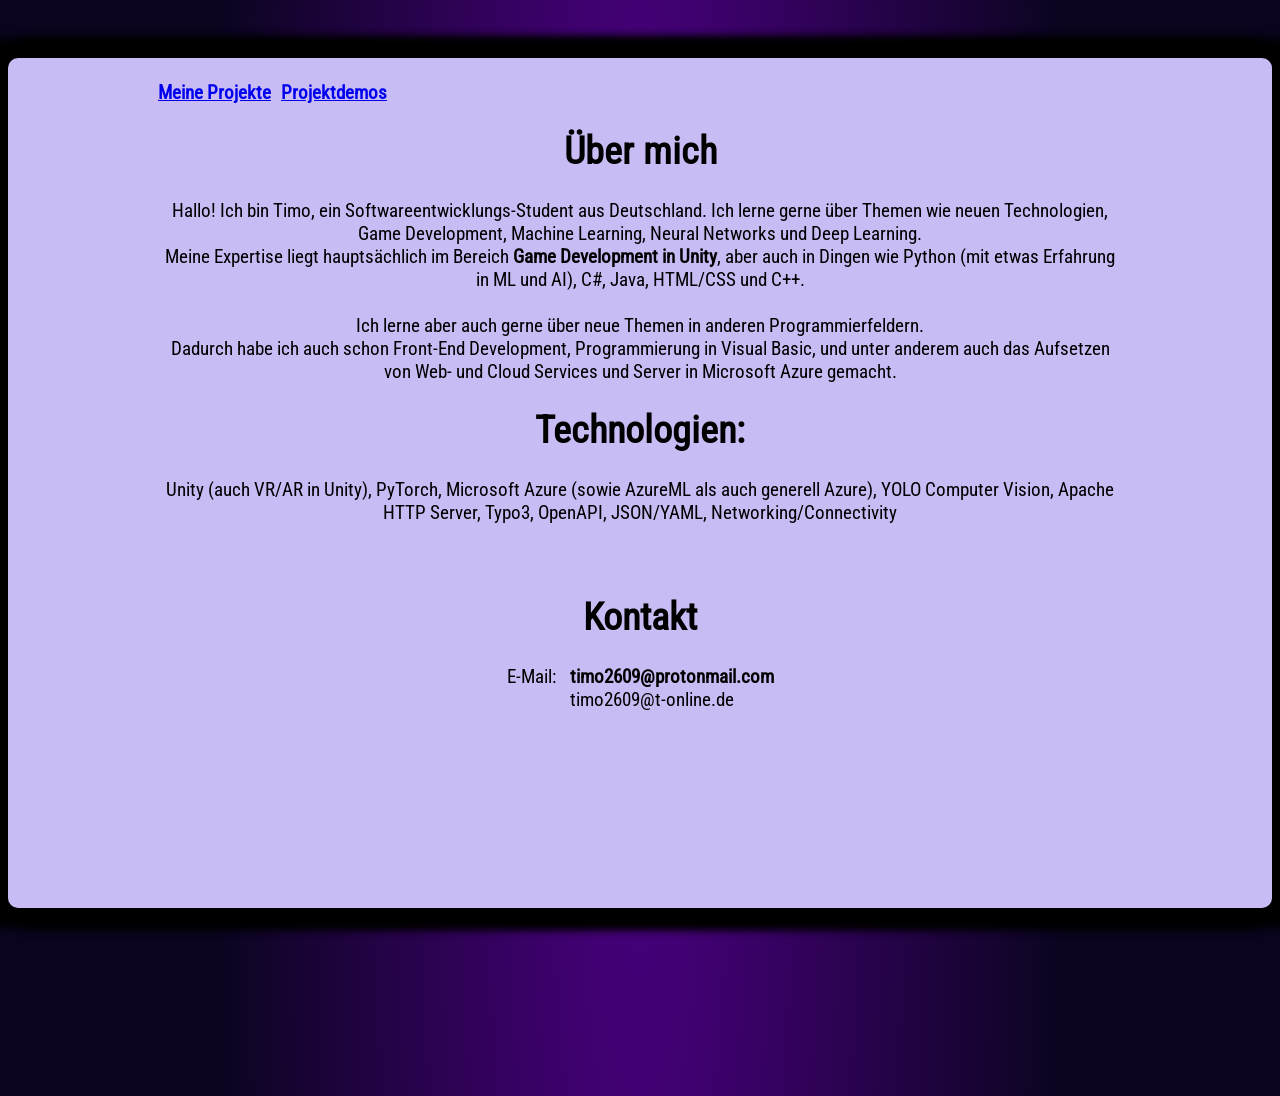
<file: index.html>
﻿<!DOCTYPE html>

<html lang="en" xmlns="http://www.w3.org/1999/xhtml">

<head>
    <link rel="stylesheet" href="styles.css">
    <meta charset="utf-8" />
    <title>Timo L.</title>
    <meta name="viewport" content="width=device-width, initial-scale=1.0">
</head>

<body>
    <main>
        <nav>
            <br />
            <a href="./projects/"><b>Meine Projekte</b></a><a style="margin-left: 10px;" href="./projects/demos/"><b>Projektdemos</b></a>
        </nav>
        <div>
            <h1>Über mich</h1>
            Hallo! Ich bin Timo, ein Softwareentwicklungs-Student aus Deutschland. Ich lerne gerne über Themen wie
            neuen Technologien, Game Development, Machine Learning, Neural Networks und Deep Learning. <br />
            Meine Expertise liegt hauptsächlich im Bereich <b>Game Development in Unity</b>, aber auch
            in Dingen wie Python (mit etwas Erfahrung in ML und AI), C#, Java, HTML/CSS und C++. <br />
            <br />
            Ich lerne aber auch gerne über neue Themen in anderen Programmierfeldern. <br />
            Dadurch habe ich auch schon Front-End Development, Programmierung in Visual Basic,
            und unter anderem auch das Aufsetzen von Web- und Cloud Services und Server in Microsoft Azure gemacht. <br />
        </div>

        <div id="pagebreak">
            <h1>Technologien:</h1>
            Unity (auch VR/AR in Unity), PyTorch, Microsoft Azure (sowie AzureML als auch generell Azure), YOLO Computer
            Vision, Apache HTTP Server, Typo3, OpenAPI, JSON/YAML, Networking/Connectivity <br />
        </div>
        <div class="contact">
            <br /><br />
            <h1>Kontakt</h1>
                <div>
                    E-Mail:
                    <div style="display: inline-block; text-align: start; vertical-align: top; margin: 0; margin-left: 10px;">
                    <b>timo2609@protonmail.com</b><br />
                    timo2609@t-online.de</div>
                </div>
        </div>
    </main>
</body>

</html>
</file>
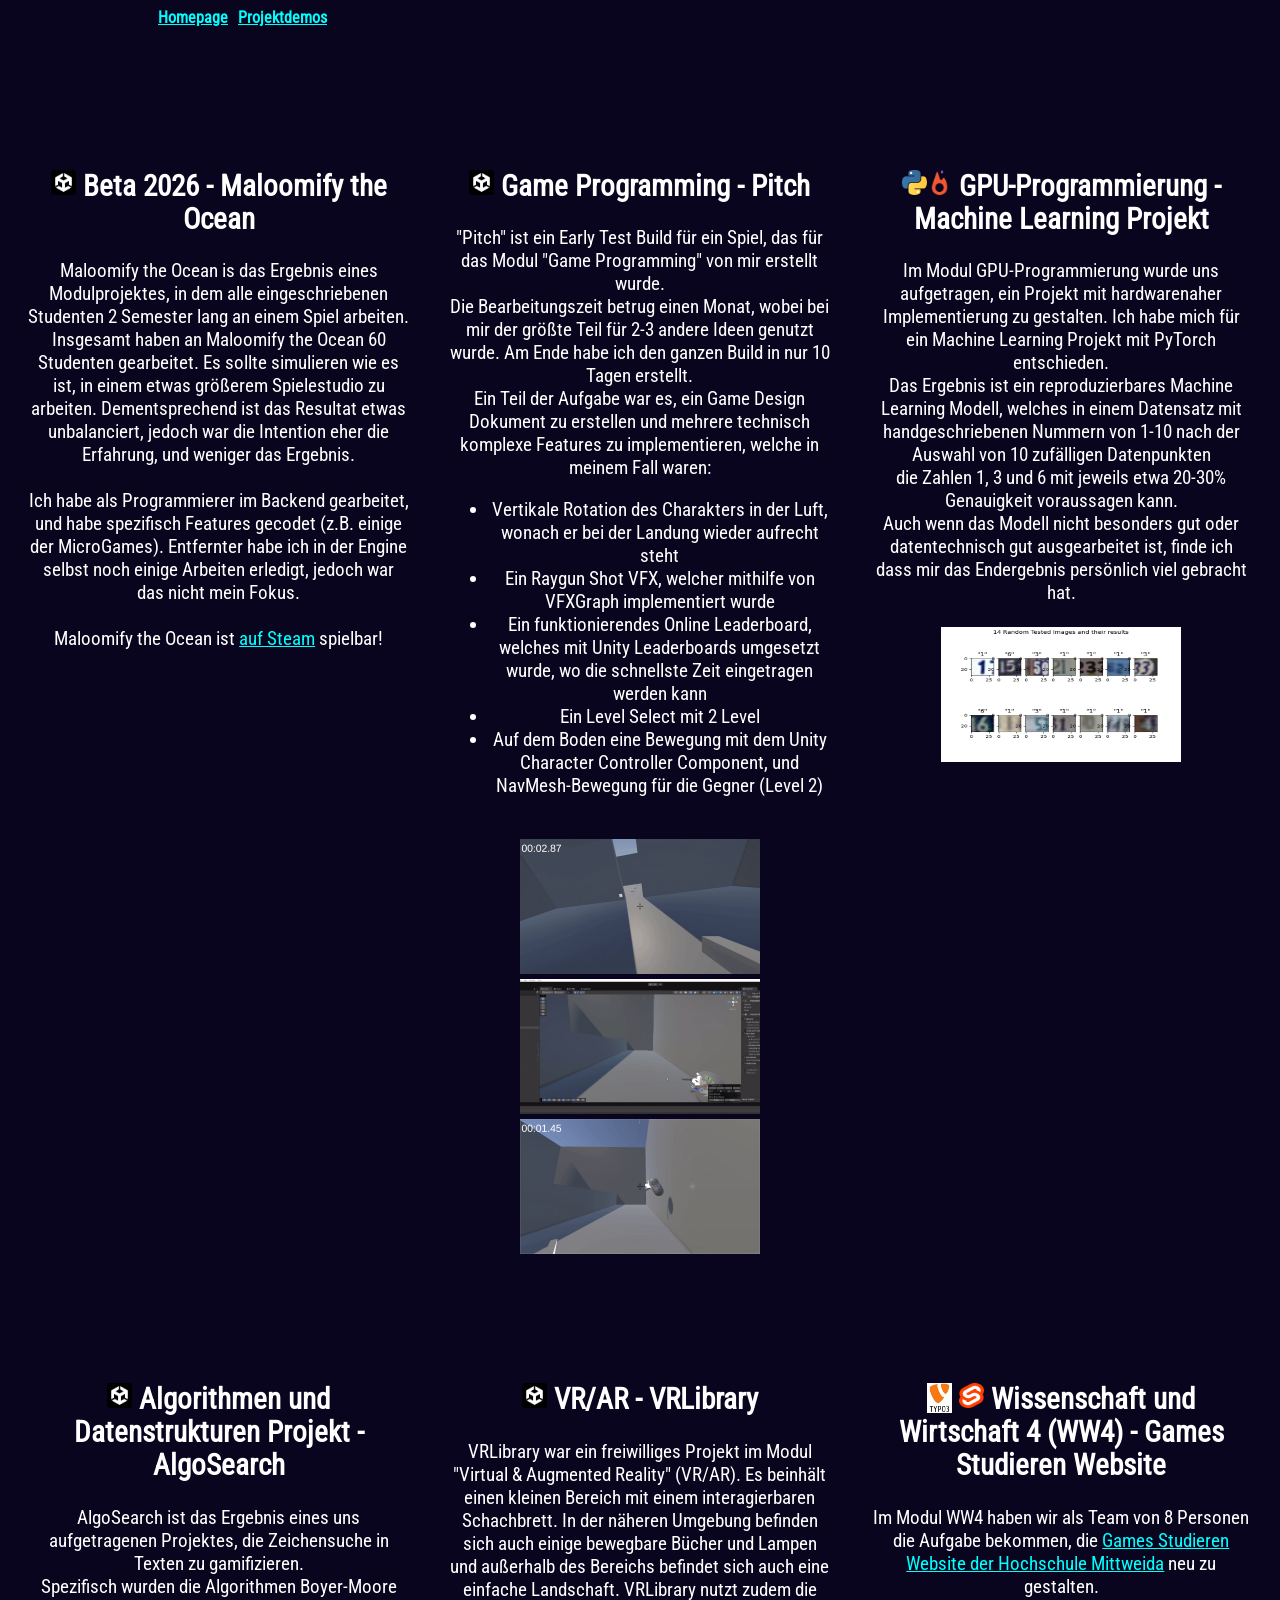
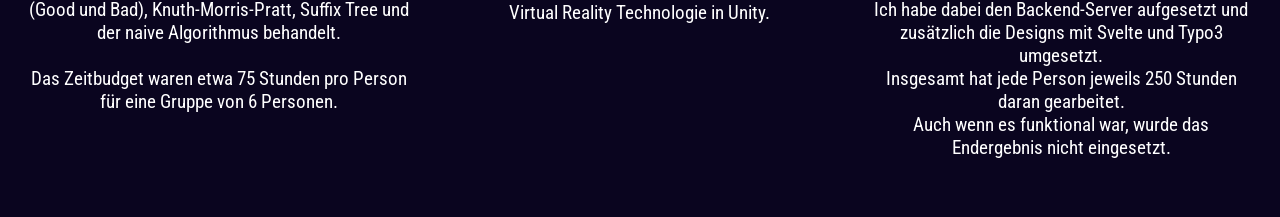
<file: projects/index.html>
<!DOCTYPE html>

<html lang="en" xmlns="http://www.w3.org/1999/xhtml">
<head>
    <link rel="stylesheet" href="styles.css">
    <meta charset="utf-8" />
    <title>Timo L. | Meine Projekte</title>
</head>

<body>
    <nav>
        <a href="../"><b>Homepage</b></a><a style="margin-left: 10px;" href="./demos/"><b>Projektdemos</b></a>
    </nav>
    <br>
    <main>
        <div class="row">
            <div>
                
                <h2>
                    <img src="../img/unity.png" alt="Unity", title="Unity", width="25", height="25" style="vertical-align:text-top;"/> 
                    Beta 2026 - Maloomify the Ocean
                </h2>
                Maloomify the Ocean is das Ergebnis eines Modulprojektes, in dem alle eingeschriebenen Studenten 2 Semester lang an einem Spiel arbeiten. <br />
                Insgesamt haben an Maloomify the Ocean 60 Studenten gearbeitet. Es sollte simulieren wie es ist, in einem etwas größerem Spielestudio zu arbeiten.
                Dementsprechend ist das Resultat etwas unbalanciert, jedoch war die Intention eher die Erfahrung, und weniger das Ergebnis. <br /> <br />
                Ich habe als Programmierer im Backend gearbeitet, und habe spezifisch Features gecodet (z.B. einige der MicroGames).
                Entfernter habe ich in der Engine selbst noch einige Arbeiten erledigt, jedoch war das nicht mein Fokus. <br/>
                <br/>
                Maloomify the Ocean ist <a href="https://store.steampowered.com/app/4103090/Maloomify_the_Ocean/">auf Steam</a> spielbar!
            </div>
            <br/>

            <div>
                <h2>
                    <img src="../img/unity.png" alt="Unity", title="Unity", width="25", height="25" style="vertical-align:text-top;"/> 
                    Game Programming - Pitch
                </h2>
                "Pitch" ist ein Early Test Build für ein Spiel, das für das Modul "Game Programming" von mir erstellt wurde. <br/>
                Die Bearbeitungszeit betrug einen Monat, wobei bei mir der größte Teil für 2-3 andere Ideen genutzt wurde.
                Am Ende habe ich den ganzen Build in nur 10 Tagen erstellt. <br/>
                Ein Teil der Aufgabe war es, ein Game Design Dokument zu erstellen und mehrere technisch komplexe Features zu implementieren,
                welche in meinem Fall waren:
                <ul>
                    <li>Vertikale Rotation des Charakters in der Luft, wonach er bei der Landung wieder aufrecht steht</li>
                    <li>Ein Raygun Shot VFX, welcher mithilfe von VFXGraph implementiert wurde</li>
                    <li>Ein funktionierendes Online Leaderboard, welches mit Unity Leaderboards umgesetzt wurde, wo die schnellste Zeit eingetragen werden kann</li>
                    <li>Ein Level Select mit 2 Level</li>
                    <li>Auf dem Boden eine Bewegung mit dem Unity Character Controller Component, und NavMesh-Bewegung für die Gegner (Level 2)</li>
                </ul>
                <br />
                <a href="../img/GameplayLoop.gif" target="_blank"><img src="../img/GameplayLoop.gif", width="240", height="135"/></a>
                <a href="../img/RaygunShot.gif" target="_blank"><img src="../img/RaygunShot.gif", width="240", height="135"/></a> 
                <a href="../img/Pitch.gif" target="_blank"><img src="../img/Pitch.gif", width="240", height="135"/></a>
            </div>

            <div>
                <h2>
                    <img src="../img/Python.png" alt="Python", title="Python" width="25", height="25" style="vertical-align:text-top;"><img src="../img/PyTorch.png" alt="PyTorch", title="PyTorch" width="25", height="25" style="vertical-align:text-top;">
                    GPU-Programmierung - Machine Learning Projekt
                </h2>
                Im Modul GPU-Programmierung wurde uns aufgetragen, ein Projekt mit hardwarenaher Implementierung zu gestalten.
                Ich habe mich für ein Machine Learning Projekt mit PyTorch entschieden. <br />
                Das Ergebnis ist ein reproduzierbares Machine Learning Modell, welches in einem Datensatz mit handgeschriebenen Nummern von 1-10
                nach der Auswahl von 10 zufälligen Datenpunkten <br />
                die Zahlen 1, 3 und 6 mit jeweils etwa 20-30% Genauigkeit voraussagen kann. <br />
                Auch wenn das Modell nicht besonders gut oder datentechnisch gut ausgearbeitet ist, finde ich dass mir das Endergebnis persönlich viel gebracht hat. <br /><br />
                <a href="../img/Figure_1.png", target="_blank"><img src="../img/Figure_1.png", width="240", height="135"></a>
            </div>
            <br/>
        </div>

        <div class="row">
             <div>
                <h2>
                    <img src="../img/unity.png" alt="Unity", title="Unity", width="25", height="25" style="vertical-align:text-top;"/> 
                    Algorithmen und Datenstrukturen Projekt - AlgoSearch
                </h2>
                AlgoSearch ist das Ergebnis eines uns aufgetragenen Projektes, die Zeichensuche in Texten zu gamifizieren.<br/>
                Spezifisch wurden die Algorithmen Boyer-Moore (Good und Bad), Knuth-Morris-Pratt, Suffix Tree und der naive Algorithmus behandelt.<br/>
                <br/>
                Das Zeitbudget waren etwa 75 Stunden pro Person für eine Gruppe von 6 Personen.
            </div>
            <br/>

            <div>
                <h2>
                    <img src="../img/unity.png" alt="Unity", title="Unity", width="25", height="25" style="vertical-align:text-top;"/> 
                    VR/AR - VRLibrary
                </h2>
                VRLibrary war ein freiwilliges Projekt im Modul "Virtual & Augmented Reality" (VR/AR). Es beinhält einen kleinen Bereich mit einem
                interagierbaren Schachbrett. In der näheren Umgebung befinden sich auch einige bewegbare Bücher und Lampen und außerhalb des Bereichs befindet
                sich auch eine einfache Landschaft. VRLibrary nutzt zudem die Virtual Reality Technologie in Unity.
            </div>
            
            <div>
                <h2>
                    <img src="../img/Typo3.png" alt="Typo3", title="Typo3" width="25", height="30" style="vertical-align:text-top;"> <img src="../img/svelte.png" alt="Svelte", title="Svelte" width="25", height="25" style="vertical-align:text-top;"> 
                    Wissenschaft und Wirtschaft 4 (WW4) - Games Studieren Website
                </h2>
                Im Modul WW4 haben wir als Team von 8 Personen die Aufgabe bekommen, die <a href="https://games-studieren.hs-mittweida.de/" target="_blank">Games Studieren Website der Hochschule Mittweida</a>
                neu zu gestalten. <br />
                Ich habe dabei den Backend-Server aufgesetzt und zusätzlich die Designs mit Svelte und Typo3 umgesetzt. <br />
                Insgesamt hat jede Person jeweils 250 Stunden daran gearbeitet. <br />
                Auch wenn es funktional war, wurde das Endergebnis nicht eingesetzt.
            </div>

        </div>
    </main>
</body>
</html>
</file>
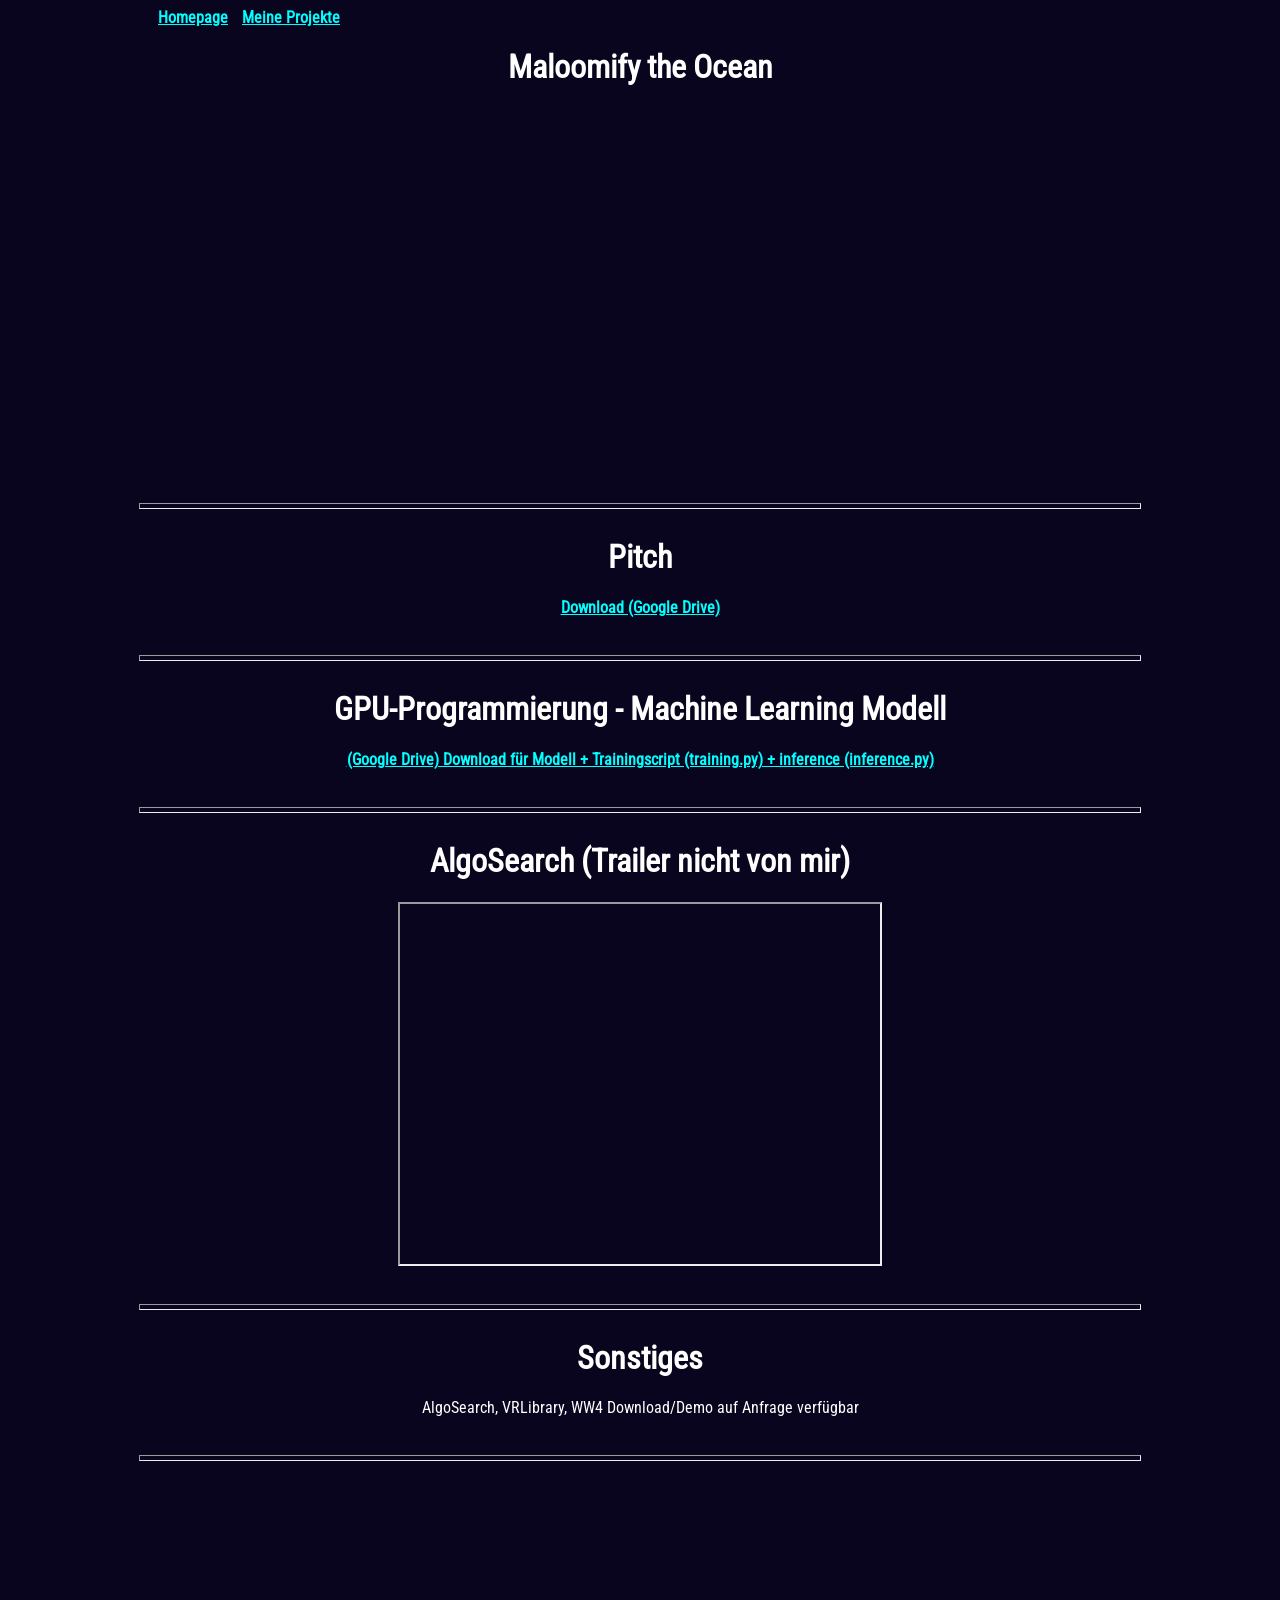
<file: projects/demos/index.html>
<html lang="en" xmlns="http://www.w3.org/1999/xhtml">
<head>
    <link rel="stylesheet" href="styles.css">
    <meta charset="utf-8" />
    <title>Timo L. | Projektdemos</title>
</head>

<body>
    <nav>
       <a href="../../"><b>Homepage</b></a> <a href="../" style="margin-left: 10px;"><b>Meine Projekte</b></a>
    </nav>

    <h1>Maloomify the Ocean</h1>
    <section style="display: flex; align-items: center; flex-direction: column;">
        <iframe src="https://store.steampowered.com/widget/4103090/" frameborder="0" width="646" height="190"></iframe>

        <iframe height="167" width="552" src="https://itch.io/embed/3668303" frameborder="0"><a href="https://games-studieren.itch.io/maloomifytheocean">MALOOMIFY THE OCEAN by games-studieren</a></iframe>
    </section>

    <hr style="color: beige;width: 1000px;height: 4px;margin-top: 38px;">

    <h1>Pitch</h1>
    <section>
        <a href="https://drive.google.com/file/d/13l6lTtWpgKBY0C0ydClRldjzw9eWlmW_/view?usp=sharing" target="_blank"><b>Download (Google Drive)</b></a>
    </section>

    <hr style="color: beige;width: 1000px;height: 4px;margin-top: 38px;">

    <h1>GPU-Programmierung - Machine Learning Modell</h1>
    <section>
        <a href="https://drive.google.com/file/d/19rokivoHnrjDs3H-n84r2GtnRLXNVt92/view?usp=sharing" target="_blank"><b>(Google Drive) Download für Modell + Trainingscript (training.py) + inference (inference.py)</b></a>
    </section>

    <hr style="color: beige;width: 1000px;height: 4px;margin-top: 38px;">

    <h1>AlgoSearch (Trailer nicht von mir)</h1>
    <section style="display: flex; justify-content: center;">
        <iframe src="https://www.youtube.com/embed/H4VMVRMKZTg" width="480" height="360"></iframe>
    </section>

    <hr style="color: beige;width: 1000px;height: 4px;margin-top: 38px;">

    <h1>Sonstiges</h1>
    <section>
        AlgoSearch, VRLibrary, WW4 Download/Demo auf Anfrage verfügbar
    </section>

    <!-- <hr style="color: beige;width: 100%;height: 2px;margin-top: 38px; margin-bottom: 20px;"> -->
    <hr style="color: beige;width: 1000px;height: 4px;margin-top: 38px;margin-bottom: 250px;">
    

 
</body>
</html>
</file>
<file: styles.css>
@font-face {
    font-family: "Roboto Condensed";
    src: url(./font/roboto-condensed-regular.woff2) format("woff2");
}

html {
    font-family: "Roboto Condensed";
    padding: 0;
    margin: 0;
    overflow: auto;
    --fore: hsl(253, 74%, 85%);
    --back: hsl(253, 74%, 7%);
}

body {
    min-height: 1080px;
    color: white;
    background: 
    radial-gradient(
        67% 650% at center,
        indigo 0,
        var(--back) 50%);
    text-align: center;
    display: flex;
    justify-content: center;

}

main {
    font-size: 19px;
    margin-top: 50px;
    width: 1340px;
    height: 850px;
    background-color: var(--fore);
    border: 5px;
    border-radius: 10px;
    box-shadow:
     15px 15px 10px 5px black,
    -15px 15px 10px 5px black,
    15px -15px 10px 5px black,
    -15px -15px 10px 5px black;
}

main div, nav {
    margin: 0 150px;
    background-color: var(--fore);
    color: black;

}


main nav {
    text-align: left;
}

.contact {
    padding-top: 0;
} 

.rainbow-text {
 background-clip: text;
 animation: rainbow 4s infinite;
}

@keyframes rainbow {
    0% {color: red;}
    20% {color: orange;}
    40% {color: yellow;}
    60% {color: green;}
    80% {color: pink;}
    100% {color: red}
}
</file>
<file: projects/styles.css>
@font-face {
    font-family: "Roboto Condensed";
    src: url(../font/roboto-condensed-regular.woff2) format("woff2");
}

html {
    font-family: "Roboto Condensed";
    padding: 0;
    margin: 0;
    overflow: auto;
    --fore: hsl(253, 74%, 85%);
    --back: hsl(253, 74%, 7%);
}

body {
    color: white;
    background-color: var(--back);

    text-align: center;
    display: flex;
    justify-content: center;
    flex-flow: column;

}

a:link {
    color: cyan;
}

a:visited {
    color: darkcyan;
}

main {
    font-size: 19px;
    display: flex;
    flex-flow: column;
    justify-content: space-between;
    align-items: center;

    margin-top: 50px;
    /* width: 1340px;
    height: 850px; */
    background-color: var(--back);
    color: white;
}

main div{
    margin: 0 20px;
    flex-grow: 1;
}

div.row {
    margin: 50px 0;
    display: flex;
    flex-flow: row;
    justify-content: space-evenly;
    align-items: flex-start;
}

div.row div {
    flex-grow: 1;
    flex-basis: 750px;
}

nav {
    margin-left: 150px;
    text-align: left;
}
</file>
<file: projects/demos/styles.css>
@font-face {
    font-family: "Roboto Condensed";
    src: url(../../font/roboto-condensed-regular.woff2) format("woff2");
}

html {
    font-family: "Roboto Condensed";
    padding: 0;
    margin: 0;
    overflow: auto;
    --fore: hsl(253, 74%, 85%);
    --back: hsl(253, 74%, 7%);
}

body {
    
    color: white;
    background-color: var(--back);
    text-align: center;
    display: flex;
    justify-content: center;
    flex-flow: column;

}

a:link {
    color: cyan;
}

a:visited {
    color: darkcyan;
}

main {
    font-size: 19px;
    display: flex;
    flex-flow: column;
    justify-content: space-between;
    align-items: center;

    margin-top: 50px;
    /* width: 1340px;
    height: 850px; */
    background-color: var(--back);
    color: white;
}

main div{
    margin: 0 20px;
    flex-grow: 1;
}

div.row {
    margin: 50px 0;
    display: flex;
    flex-flow: row;
    justify-content: space-evenly;
    align-items: flex-start;
}

div.row div {
    flex-grow: 1;
    flex-basis: 750px;
}

nav {
    margin-left: 150px;
    text-align: left;
}
</file>
